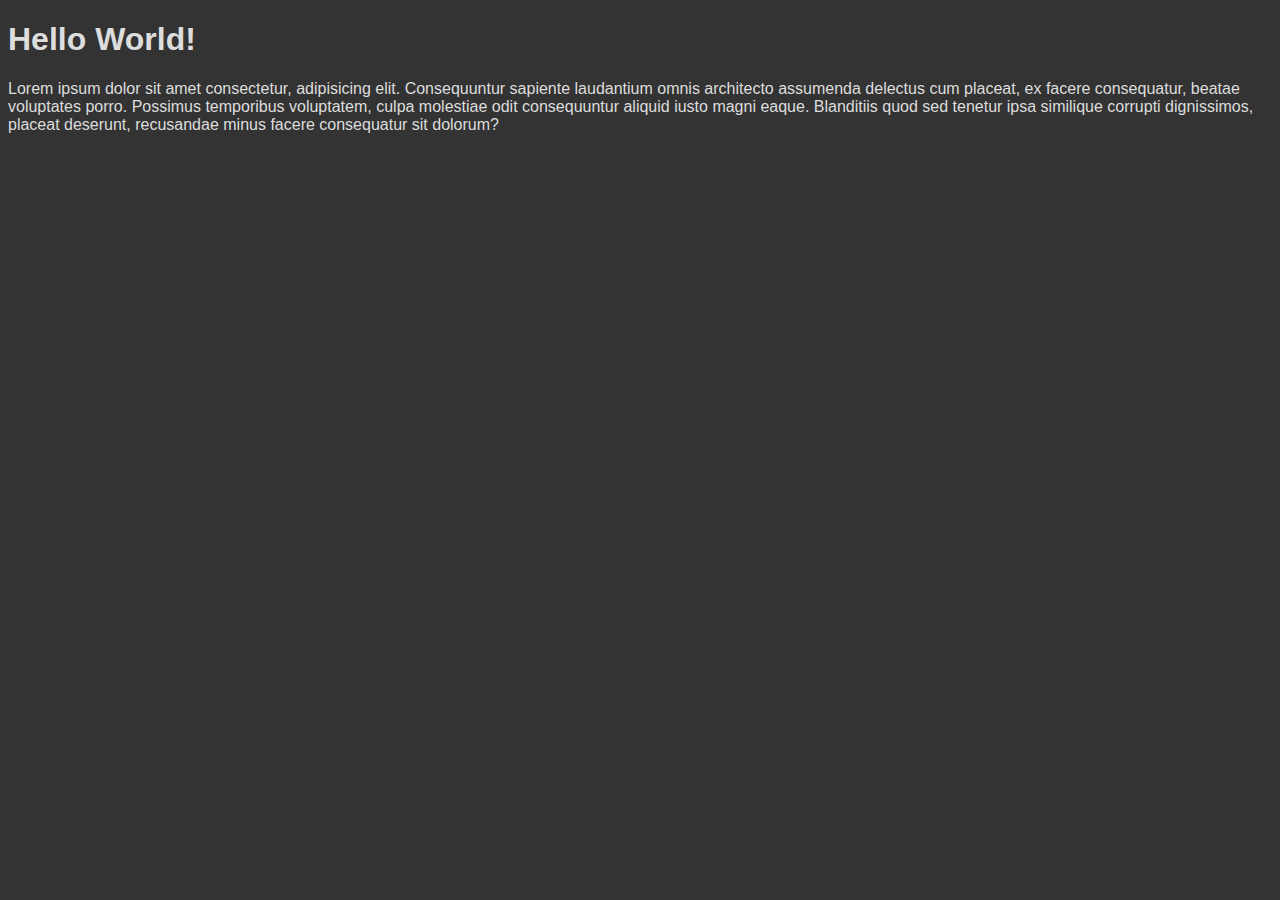
<file: index.html>
<!DOCTYPE html>
<html lang="en">
<head>
    <meta charset="UTF-8">
    <meta http-equiv="X-UA-Compatible" content="IE=edge">
    <meta name="viewport" content="width=device-width, initial-scale=1.0">
    <title>Document</title>
</head>
<body>
    <style>
        body{
            background-color: #333;
            color: #ddd;
            font-family: Arial, Helvetica, sans-serif;
        }
    </style>
    <h1>Hello World!</h1>
    <p>Lorem ipsum dolor sit amet consectetur, adipisicing elit. Consequuntur sapiente laudantium omnis architecto assumenda delectus cum placeat, ex facere consequatur, beatae voluptates porro. Possimus temporibus voluptatem, culpa molestiae odit consequuntur aliquid iusto magni eaque. Blanditiis quod sed tenetur ipsa similique corrupti dignissimos, placeat deserunt, recusandae minus facere consequatur sit dolorum?</p>
</body>
</html>
</file>
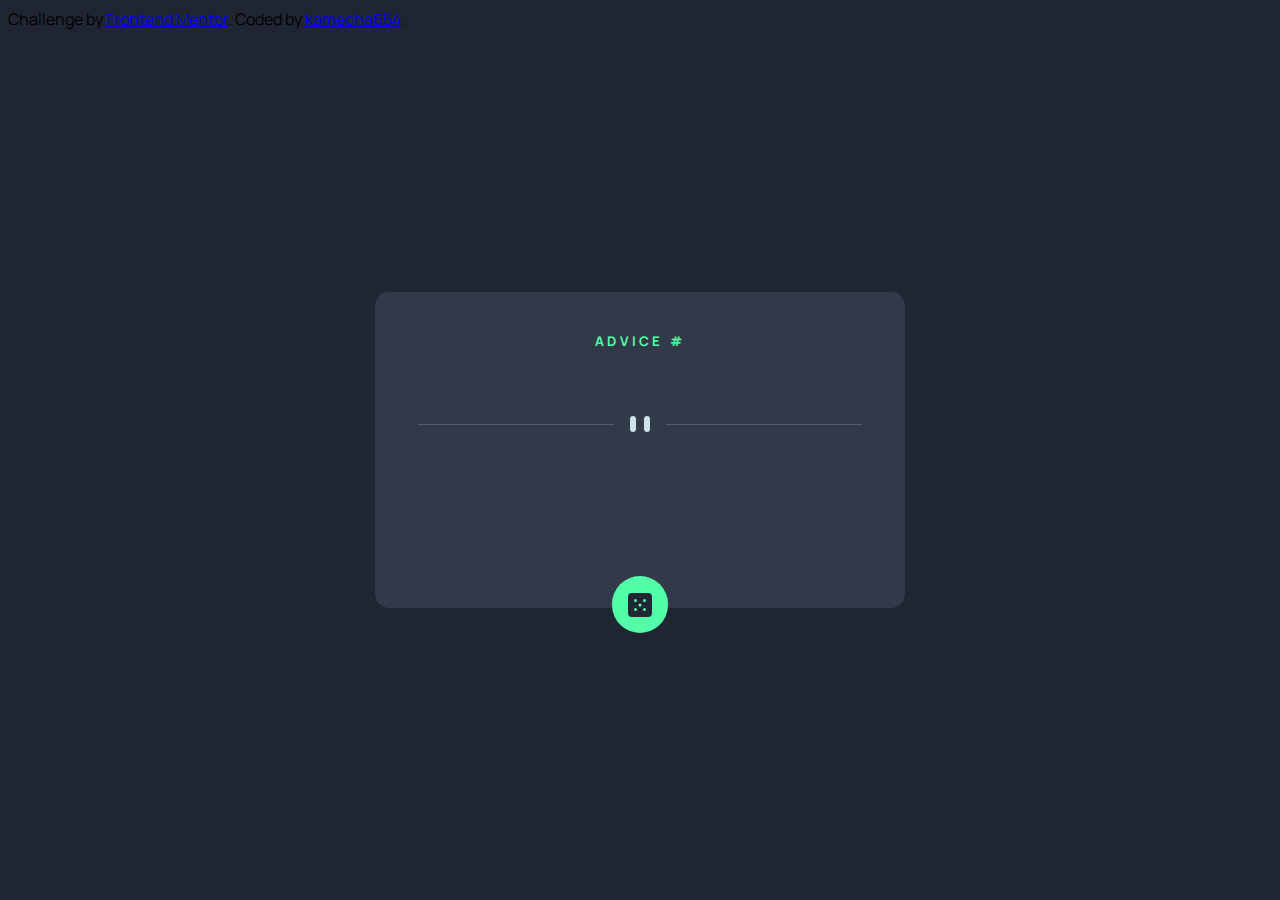
<file: advice-generator-app/index.html>
<!DOCTYPE html>
<html lang="en">
<head>
    <meta charset="UTF-8">
    <meta http-equiv="X-UA-Compatible" content="IE=edge">
    <meta name="viewport" content="width=device-width, initial-scale=1.0">
    <title>Document</title>
    <link rel="stylesheet" href="style.css">
    <script src="script.js"></script>
    <link rel="preconnect" href="https://fonts.googleapis.com">
    <link rel="preconnect" href="https://fonts.gstatic.com" crossorigin>
    <link href="https://fonts.googleapis.com/css2?family=Manrope:wght@800&display=swap" rel="stylesheet"> 
</head>
<body>
    <div class="attribution">
        Challenge by <a href="https://www.frontendmentor.io?ref=challenge" target="_blank">Frontend Mentor</a>. 
        Coded by <a href="https://www.github.com/kamecha654" target="_blank">kamecha654</a>.
    </div>

    <div id="box">
        <div id="advice">
            <h5>ADVICE #</h5><h5 id="quote-num"></h5>
        </div>
        <p id="quote">
        </p>
        <div id="divider">
            <svg width="444" height="16" xmlns="http://www.w3.org/2000/svg"><g fill="none" fill-rule="evenodd"><path fill="#4F5D74" d="M0 8h196v1H0zM248 8h196v1H248z"/><g transform="translate(212)" fill="#CEE3E9"><rect width="6" height="16" rx="3"/><rect x="14" width="6" height="16" rx="3"/></g></g></svg>
        </div>
        <button id="dice" onclick="getQuote()">
            <svg width="24" height="24" xmlns="http://www.w3.org/2000/svg"><path d="M20 0H4a4.005 4.005 0 0 0-4 4v16a4.005 4.005 0 0 0 4 4h16a4.005 4.005 0 0 0 4-4V4a4.005 4.005 0 0 0-4-4ZM7.5 18a1.5 1.5 0 1 1 0-3 1.5 1.5 0 0 1 0 3Zm0-9a1.5 1.5 0 1 1 0-3 1.5 1.5 0 0 1 0 3Zm4.5 4.5a1.5 1.5 0 1 1 0-3 1.5 1.5 0 0 1 0 3Zm4.5 4.5a1.5 1.5 0 1 1 0-3 1.5 1.5 0 0 1 0 3Zm0-9a1.5 1.5 0 1 1 0-3 1.5 1.5 0 0 1 0 3Z" fill="#202733"/></svg>
        </button>
    </div>
</body>
</html>
</file>
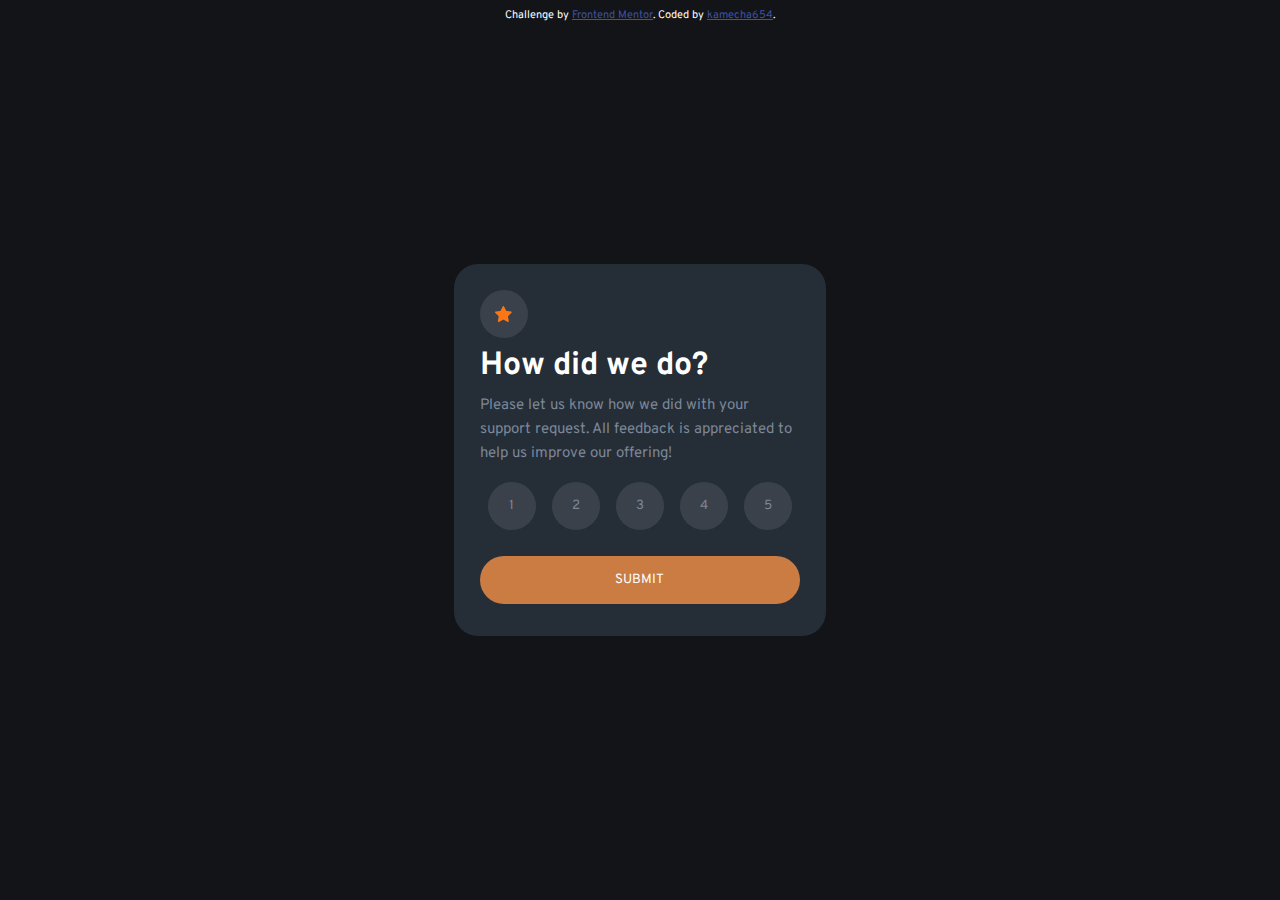
<file: interactive-rating-component/index.html>
<!DOCTYPE html>
<html lang="en">
<head>
  <meta charset="UTF-8">
  <meta name="viewport" content="width=device-width, initial-scale=1.0"> <!-- displays site properly based on user's device -->

  <link rel="icon" type="image/png" sizes="32x32" href="./images/favicon-32x32.png">
  <link rel="stylesheet" href="style.css">
  <link rel="preconnect" href="https://fonts.googleapis.com">
  <link rel="preconnect" href="https://fonts.gstatic.com" crossorigin>
  <link href="https://fonts.googleapis.com/css2?family=Overpass:ital,wght@0,400;0,700;1,400;1,700&display=swap" rel="stylesheet"> 
  <script src="script.js"></script> 
  
  <title>Frontend Mentor | Interactive rating component</title>

  <!-- Feel free to remove these styles or customise in your own stylesheet 👍 -->
  <style>
    .attribution { font-size: 11px; text-align: center; }
    .attribution a { color: hsl(228, 45%, 44%); }
  </style>
</head>
<body>

  <!-- Rating state start -->

  <div class="box" id="one">
    <i><svg width="17" height="16" xmlns="http://www.w3.org/2000/svg"><path d="m9.067.43 1.99 4.031c.112.228.33.386.58.422l4.45.647a.772.772 0 0 1 .427 1.316l-3.22 3.138a.773.773 0 0 0-.222.683l.76 4.431a.772.772 0 0 1-1.12.813l-3.98-2.092a.773.773 0 0 0-.718 0l-3.98 2.092a.772.772 0 0 1-1.119-.813l.76-4.431a.77.77 0 0 0-.222-.683L.233 6.846A.772.772 0 0 1 .661 5.53l4.449-.647a.772.772 0 0 0 .58-.422L7.68.43a.774.774 0 0 1 1.387 0Z" fill="#FC7614"/></svg></i>

    <h2 id="ok">How did we do?</h2>

    <p>Please let us know how we did with your support request. All feedback is appreciated 
      to help us improve our offering!</p>

    <div id="buttons">
      <button id="1" onclick="ButtonActive(this.id)">1</button>
      <button id="2" onclick="ButtonActive(this.id)">2</button>
      <button id="3" onclick="ButtonActive(this.id)">3</button>
      <button id="4" onclick="ButtonActive(this.id)">4</button>
      <button id="5" onclick="ButtonActive(this.id)">5</button>
    </div>

    <button id="submit" onclick="Submit()">SUBMIT</button>
  </div>

  <!-- Rating state end -->

  <!-- Thank you state start -->

  <div class="box" id="two">
      <i><svg width="162" height="108" xmlns="http://www.w3.org/2000/svg"><g fill="none"><path d="M30 93.744h-.044a23.456 23.456 0 0 1-1.61-.189.543.543 0 0 1 .155-1.076c.52.076 1.04.135 1.563.178a.538.538 0 0 1-.043 1.076l-.022.01Zm5.37-.205a.538.538 0 0 1-.08-1.076 19.51 19.51 0 0 0 1.54-.306.536.536 0 0 1 .645.403.538.538 0 0 1-.397.646c-.537.129-1.074.236-1.611.323l-.097.01Zm-12.137-1.312a.536.536 0 0 1-.183-.033 24.346 24.346 0 0 1-1.525-.608.539.539 0 0 1 .424-.99c.483.21.983.404 1.472.587a.538.538 0 0 1-.188 1.044Zm18.759-.829a.538.538 0 0 1-.242-1.022c.467-.226.934-.479 1.39-.742a.536.536 0 1 1 .538.93c-.478.275-.967.538-1.45.78a.536.536 0 0 1-.258.054h.022Zm-24.994-2.292a.536.536 0 0 1-.29-.08c-.457-.29-.913-.597-1.36-.91a.536.536 0 1 1 .612-.882c.436.307.876.597 1.322.883a.538.538 0 0 1-.284.99Zm30.772-1.544a.537.537 0 0 1-.408-.193.539.539 0 0 1 .06-.759l.117-.124c.355-.306.715-.624 1.074-.957a.537.537 0 1 1 .73.79c-.375.345-.74.673-1.106.985l-.123.102a.537.537 0 0 1-.344.156Zm-36.326-2.69a.537.537 0 0 1-.36-.14c-.402-.37-.8-.747-1.18-1.124a.539.539 0 0 1 .751-.769c.376.371.763.737 1.155 1.076a.538.538 0 0 1 .032.764.537.537 0 0 1-.398.194Zm41.305-2.21a.537.537 0 0 1-.398-.899c.355-.393.715-.79 1.074-1.2a.537.537 0 1 1 .806.71c-.365.415-.725.818-1.074 1.21a.537.537 0 0 1-.408.152v.026ZM6.724 79.723a.537.537 0 0 1-.424-.204 41.79 41.79 0 0 1-.989-1.308.539.539 0 0 1 .124-.753.536.536 0 0 1 .746.124c.312.425.629.85.962 1.27a.539.539 0 0 1-.42.871Zm50.579-2.383a.539.539 0 0 1-.419-.877c.338-.414.677-.828 1.015-1.253a.537.537 0 1 1 .838.672l-1.02 1.259a.537.537 0 0 1-.414.199ZM2.9 73.887a.537.537 0 0 1-.473-.312c-.257-.5-.499-1-.714-1.485a.539.539 0 0 1 .685-.72c.133.052.24.154.298.285.21.462.44.946.687 1.425a.539.539 0 0 1-.483.786v.021Zm58.753-2.028a.537.537 0 0 1-.424-.866l.988-1.275a.537.537 0 1 1 .848.656l-.988 1.275a.537.537 0 0 1-.424.188v.022ZM.682 67.286a.537.537 0 0 1-.537-.462A17.06 17.06 0 0 1 0 65.16a.538.538 0 1 1 1.074 0c.018.519.063 1.036.134 1.55a.539.539 0 0 1-.462.607l-.064-.032Zm65.24-.973a.537.537 0 0 1-.43-.867l.984-1.28a.536.536 0 0 1 .853.65l-.993 1.265a.537.537 0 0 1-.414.21v.022Zm88.49-2.96a.724.724 0 0 1-.15 0 .537.537 0 0 1-.366-.666c.134-.474.28-.99.424-1.544a.538.538 0 0 1 .655-.388.537.537 0 0 1 .382.662c-.145.538-.29 1.076-.43 1.565a.537.537 0 0 1-.515.372Zm-84.247-2.592a.536.536 0 0 1-.424-.867l.983-1.28a.54.54 0 1 1 .854.662l-.989 1.275a.537.537 0 0 1-.413.183l-.01.027Zm-68.924-.382a.536.536 0 0 1-.156 0 .538.538 0 0 1-.355-.673 21.47 21.47 0 0 1 .537-1.565.537.537 0 1 1 .994.403c-.193.49-.37.985-.537 1.474a.537.537 0 0 1-.473.334l-.01.027Zm154.782-3.863a.311.311 0 0 1-.102 0 .538.538 0 0 1-.43-.624c.097-.538.188-1.044.28-1.582a.545.545 0 1 1 1.073.178c-.09.538-.182 1.076-.279 1.614a.537.537 0 0 1-.542.414ZM74.46 55.209a.537.537 0 0 1-.424-.872l1.004-1.27a.537.537 0 1 1 .838.673l-.999 1.264a.537.537 0 0 1-.408.205h-.01ZM4.436 54.165a.539.539 0 0 1-.43-.855c.323-.436.666-.872 1.02-1.297a.537.537 0 1 1 .822.694 22.92 22.92 0 0 0-.977 1.237.537.537 0 0 1-.435.221Zm74.408-4.417a.539.539 0 0 1-.414-.877l1.026-1.248a.537.537 0 1 1 .843.667l-1.02 1.243a.537.537 0 0 1-.435.215Zm78.124-.161h-.043a.538.538 0 0 1-.494-.576c.043-.538.075-1.076.107-1.614a.538.538 0 0 1 .564-.538c.295.018.52.27.505.565a54.253 54.253 0 0 1-.107 1.614.538.538 0 0 1-.532.549ZM9.28 49.13a.537.537 0 0 1-.338-.958c.8-.646 1.316-.99 1.337-1.006a.536.536 0 0 1 .59.898s-.499.334-1.25.942a.536.536 0 0 1-.35.124h.011Zm74.075-4.74a.537.537 0 0 1-.403-.888c.35-.408.704-.817 1.074-1.22a.537.537 0 1 1 .806.71c-.355.403-.71.806-1.074 1.215a.537.537 0 0 1-.414.183h.01Zm73.742-1.797a.537.537 0 0 1-.537-.505 54.325 54.325 0 0 0-.118-1.614.54.54 0 1 1 1.074-.097c.048.538.091 1.076.118 1.614 0 .285-.221.52-.505.538l-.032.064Zm-69.064-3.416a.537.537 0 0 1-.392-.904c.365-.398.735-.79 1.106-1.178a.536.536 0 0 1 .779.737l-1.074 1.173a.537.537 0 0 1-.44.172h.02Zm68.092-3.502a.537.537 0 0 1-.537-.409 22.668 22.668 0 0 0-.408-1.533.539.539 0 0 1 1.03-.307c.151.538.296 1.05.425 1.587a.539.539 0 0 1-.398.651l-.112.01Zm-63.221-1.512a.537.537 0 0 1-.376-.92l1.165-1.13a.537.537 0 1 1 .763.76c-.387.365-.768.741-1.155 1.118a.537.537 0 0 1-.419.172h.022Zm5.14-4.745a.537.537 0 0 1-.355-.941l1.235-1.076a.539.539 0 1 1 .693.828c-.408.34-.817.689-1.225 1.039a.537.537 0 0 1-.37.15h.021Zm55.197-.575c-.247-.468-.505-.931-.779-1.378a.537.537 0 1 1 .918-.554c.285.463.537.947.811 1.431a.539.539 0 0 1-.478.791.537.537 0 0 1-.472-.29ZM103.5 25.055a.539.539 0 0 1-.322-.974c.44-.322.88-.634 1.32-.946a.537.537 0 0 1 .845.394.54.54 0 0 1-.227.488l-1.3.93a.536.536 0 0 1-.338.108h.022Zm46.132-1.56a.537.537 0 0 1-.381-.161c-.359-.359-.74-.717-1.144-1.076a.536.536 0 1 1 .709-.807c.408.36.81.742 1.197 1.135a.539.539 0 0 1 0 .759.537.537 0 0 1-.403.15h.022Zm-40.279-2.28a.537.537 0 0 1-.274-1.001c.473-.275.946-.538 1.418-.797a.54.54 0 0 1 .81.474.542.542 0 0 1-.273.468c-.467.253-.929.538-1.39.785a.536.536 0 0 1-.344.07h.053Zm34.737-1.894a.504.504 0 0 1-.258-.07c-.451-.248-.924-.49-1.407-.716a.539.539 0 0 1 .462-.974c.499.237.988.49 1.46.748a.538.538 0 0 1-.257 1.012Zm-28.49-1.195a.537.537 0 0 1-.2-1.038c.505-.204 1.01-.398 1.52-.581a.537.537 0 0 1 .366 1.011c-.495.178-.989.366-1.483.57a.536.536 0 0 1-.247.038h.043Zm22.045-1.452a.777.777 0 0 1-.156 0c-.505-.15-1.02-.29-1.53-.41a.553.553 0 0 1 .252-1.075c.537.129 1.074.269 1.611.425a.542.542 0 0 1-.15 1.076l-.027-.016Zm-15.456-.597a.537.537 0 0 1-.118-1.066c.537-.107 1.074-.21 1.61-.29a.543.543 0 0 1 .59.735.544.544 0 0 1-.423.34c-.537.082-1.036.178-1.557.286a.365.365 0 0 1-.102-.005Zm8.555-.603h-.038a32.41 32.41 0 0 0-1.579-.06.538.538 0 0 1 0-1.075c.537 0 1.074.027 1.638.06a.538.538 0 0 1-.032 1.075h.01Z" fill="#E6E6E6"/><path fill="#39475F" d="M119.847 100.221H58.146L70.332.793h55.025l5.747 7.601z"/><path fill="#61728D" d="M113.172 100.221H51.465L63.651.793h61.706z"/><path fill="#181F27" d="M110.132 81.354H58.576l8.791-71.695h51.557z"/><path fill="#1E252E" d="m92.743 50.055 14.897.177-.29 2.308-14.607-.252z"/><path fill="#39475F" d="m51.465 100.221 7.422 6.864 60.037.915.923-7.779z"/><path d="M99.096 29.058s2.572.183 3.888 5.03c1.316 4.847.865 18.377.865 18.377l-11.096-.177s-5.537-20.137 6.343-23.23Z" fill="#2D394B"/><path fill="#FC7614" d="M5.42 32.843 45.778 0l21.18 26.119L26.603 58.96z"/><path fill="#FFF" d="M27.49 21.931 45.56 7.226l3.497 4.313-18.07 14.706z"/><path d="m25.272 45.175 5.338-4.345a2.772 2.772 0 0 1 3.902.404 2.781 2.781 0 0 1-.404 3.91l-5.338 4.344a2.772 2.772 0 0 1-3.903-.404 2.781 2.781 0 0 1 .405-3.91ZM37.33 35.365l16.89-13.743a2.772 2.772 0 0 1 3.902.404 2.781 2.781 0 0 1-.405 3.909L40.83 39.679a2.772 2.772 0 0 1-3.903-.404 2.781 2.781 0 0 1 .405-3.91Z" fill="#FFF" opacity=".46"/><ellipse fill="#FFF" opacity=".3" cx="17.937" cy="33.636" rx="3.673" ry="3.68"/><ellipse fill="#FFF" opacity=".3" cx="21.664" cy="30.284" rx="3.673" ry="3.68"/><path d="M99.096 29.058s-5.838 2.103-3.803 18.581c1.493 12.073-3.55 28.056-11.004 28.25-7.454.193-21.202-.463-21.202-.463s7.159-18.56 5.676-34.145a14.786 14.786 0 0 1 .763-6.456c.87-2.373 2.487-4.842 5.494-5.245 6.004-.818 24.076-.522 24.076-.522Z" fill="#BAD6FA"/><path d="m58.957 76.63 26.342-.537s-4.017-3.992-4.27-14.154l-36.234.538a31.494 31.494 0 0 0 2.841 7.531 12.547 12.547 0 0 0 11.32 6.623Z" fill="#546F8D"/><path fill="#2D394B" d="m78.21 14.834-.918 6.041h26.621l.806-6.041z"/><path d="M85.54 86.19c-2.872-2.517-7.416-2.022-9.446 1.222a4.955 4.955 0 0 0-.8 2.647c0 3.98 2.744 6.59 8.227 5.492 4.184-.839 5.779-6.073 2.02-9.36Z" fill="#FFF" opacity=".48"/><ellipse fill="#FC7614" cx="147.188" cy="81.542" rx="14.812" ry="14.837"/><path d="M73.731 35.75a.537.537 0 0 1-.038-1.076c.113 0 11.343-.828 17.363-.29a.54.54 0 0 1-.096 1.076c-5.908-.538-17.079.274-17.186.285l-.043.005Zm-.891 7.279a.538.538 0 0 1-.038-1.076c.113 0 11.342-.828 17.363-.29a.54.54 0 0 1-.097 1.076c-5.907-.538-17.073.28-17.185.285l-.043.005Zm-.102 7.564a.538.538 0 0 1-.043-1.076c.112 0 11.347-.829 17.362-.29a.54.54 0 0 1-.096 1.075c-5.908-.538-17.073.28-17.186.286l-.037.005Zm-.715 7.564a.537.537 0 0 1-.037-1.076c.112 0 11.342-.829 17.362-.285a.54.54 0 0 1-.096 1.076c-5.908-.538-17.073.28-17.186.285h-.043Z" fill="#FFF"/></g></svg></i>

      <div id="rating-container"><h4>You selected</h4> <h4 id="rating"></h4> <h4> out of 5</h4></div>

      <h2>Thank you!</h2>

      <p>We appreciate you taking the time to give a rating. If you ever need more support, 
        don't hesitate to get in touch!</p>
  </div>


  <!-- Thank you state end -->

  
  <div class="attribution">
    Challenge by <a href="https://www.frontendmentor.io?ref=challenge" target="_blank">Frontend Mentor</a>. 
    Coded by <a href="https://www.github.com/kamecha654" target="_blank">kamecha654</a>.
  </div>
</body>
</html>
</file>
<file: advice-generator-app/style.css>
:root{
    --scale: ;

    --light-cyan: hsl(193, 38%, 86%);
    --neon-green: hsl(150, 100%, 66%);


    --grey-blue: hsl(217, 19%, 38%);
    --grey-blue-dark: hsl(217, 19%, 24%);
    --dark-blue: hsl(218, 23%, 16%);

    --box-height: calc(20rem * var(--scale));
    --box-width: calc(35rem * var(--scale));
    --box-padding: 1rem;
}

body{
    font-family: 'Manrope', sans-serif;
    background-color: var(--dark-blue);
}

div#box{
    position: absolute;
    top: calc( (50% - (calc(var(--box-height)) / 2 )) - (var(--box-padding) * 1) );
    left: calc( (50% - (calc(var(--box-width)) / 2 )) - (var(--box-padding) * 1) );

    height: var(--box-height);
    width: var(--box-width);

    background-color: var(--grey-blue-dark);

    margin: 0rem;
    padding: var(--box-padding);
    border-radius: calc(1rem * var(--scale));

    display: flex;
    flex-flow: column;
    justify-content: flex-start;
    align-items: center;
}

div#box div#advice{
    margin: calc(1.5rem * var(--scale)) 0rem;
}

div#box h5{
    color: var(--neon-green);
    display: inline;
    letter-spacing: 0.2rem;
    margin: 0rem;
}

div#box p{
    color: var(--light-cyan);
    text-align: center;
    font-size: calc( var(--scale) * 28px);
    margin: calc(3rem * var(--scale));
    margin-top: 0rem;
    justify-self: center;
}

div#box button#dice{
    position: absolute;
    top: calc(var(--box-height));

    display: flex;
    justify-content: center;
    align-items: center;
    
    height: calc(4rem * var(--scale));
    width: calc(4rem * var(--scale));
    border: none;
    border-radius: 2rem;
    background-color: var(--neon-green);
    transition: 0.5s;
}

div#box button#dice:hover{
    box-shadow: 0px 0px 20px 4px var(--neon-green);
}
</file>
<file: interactive-rating-component/style.css>
:root{
    --white: hsl(0, 0%, 100%);
    --light-grey: hsl(217, 12%, 63%);
    --medium-grey: hsl(216, 12%, 54%);
    --dark-grey: hsl(215, 12%, 26%);
    --blue: hsl(213, 19%, 18%);
    --dark-blue: hsl(216, 12%, 8%);
    --orange: hsl(25, 97%, 53%);
    --inactive: hsl(25, 57%, 53%);
    --const: 11.6rem;
}

*{
    color: var(--white);
    font-family: 'Overpass', sans-serif;
}

body{
    background-color: var(--dark-blue);
    font-family: 'Overpass', sans-serif;
    overflow-x: hidden;
}

p{
    font-weight: 400;
    font-size: 15px;
    line-height: 0.6rem;
}

h2, h4{
    font-weight: 700;
}

div.box{
    height: 20rem;
    width: 20rem;
    
    background-color: var(--blue);

    border-radius: 1.5rem;

    padding: 1.6rem;
}

div.box > *{
    padding: 0rem;
    margin: 0rem;
}

div#one{
    position: absolute;
    left: calc(50% - var(--const));
    top: calc(50% - var(--const));
    transition: 0.5s ease-in-out;
}

div#one i{
    background-color: var(--dark-grey);
    display: flex;
    justify-content: center;
    align-items: center;
    width: 3rem;
    height: 3rem;
    border-radius: 1.5rem;
}

div.box h2{
    padding: 0.5rem 0rem;
    font-size: xx-large;
}

div.box p{
    line-height: 1.5rem;
    margin-bottom: 1rem;
    color: var(--medium-grey)
}

div.box div#buttons{
    display: flex;
    flex-flow: row;
    justify-content: space-around;
    align-items: center;
    width: 100%;
    margin-bottom: 1.6rem;
}

div.box div#buttons button{
    color: var(--medium-grey);
    background-color: var(--dark-grey);
    border: none;
    border-radius: 50rem;
    height: 3rem;
    width: 3rem;
    transition: 0.5s;
}

div.box div#buttons button:hover{
    background-color: var(--light-grey);
    color: var(--white);

}

div.box button#submit{
    color: var(--white);
    background-color: var(--inactive);
    width: 100%;
    height: 3rem;
    border-radius: 100rem;
    border: none;
    transition: 0.7s ease-in-out;
}

div.box button#submit:hover{
    background-color: var(--white);
    color: var(--orange);
}

div#two{
    position: absolute;
    right: calc(0% - calc(var(--const) * 2));
    top: calc(50% - var(--const));
    transition: 0.5s ease-in-out;
    display: flex;
    flex-flow: column;
    justify-content: center;
    align-items: center;
}

div#two div#rating-container{
    display: flex;
    justify-content: space-between;
    background-color: var(--dark-grey);
    border-radius: 10rem;
    padding: 0.3rem 1rem;
    margin: 0.5rem 0rem;
}

div#two h4{
    font-weight: 400;
    font-size: 11.25px;
    color: var(--orange);
    margin: 0rem;
    padding: 0rem;
}

div#two p{
    text-align: center;
}

@keyframes coolio {
    0% {color:red; background-color: #ff8888;}
    25% {transform: translateX(5px);}
    50% {transform: translateX(-5px);}
    75% {transform: translateX(0px);}
    90% {color: red; background-color: #ff8888;}
}
</file>
